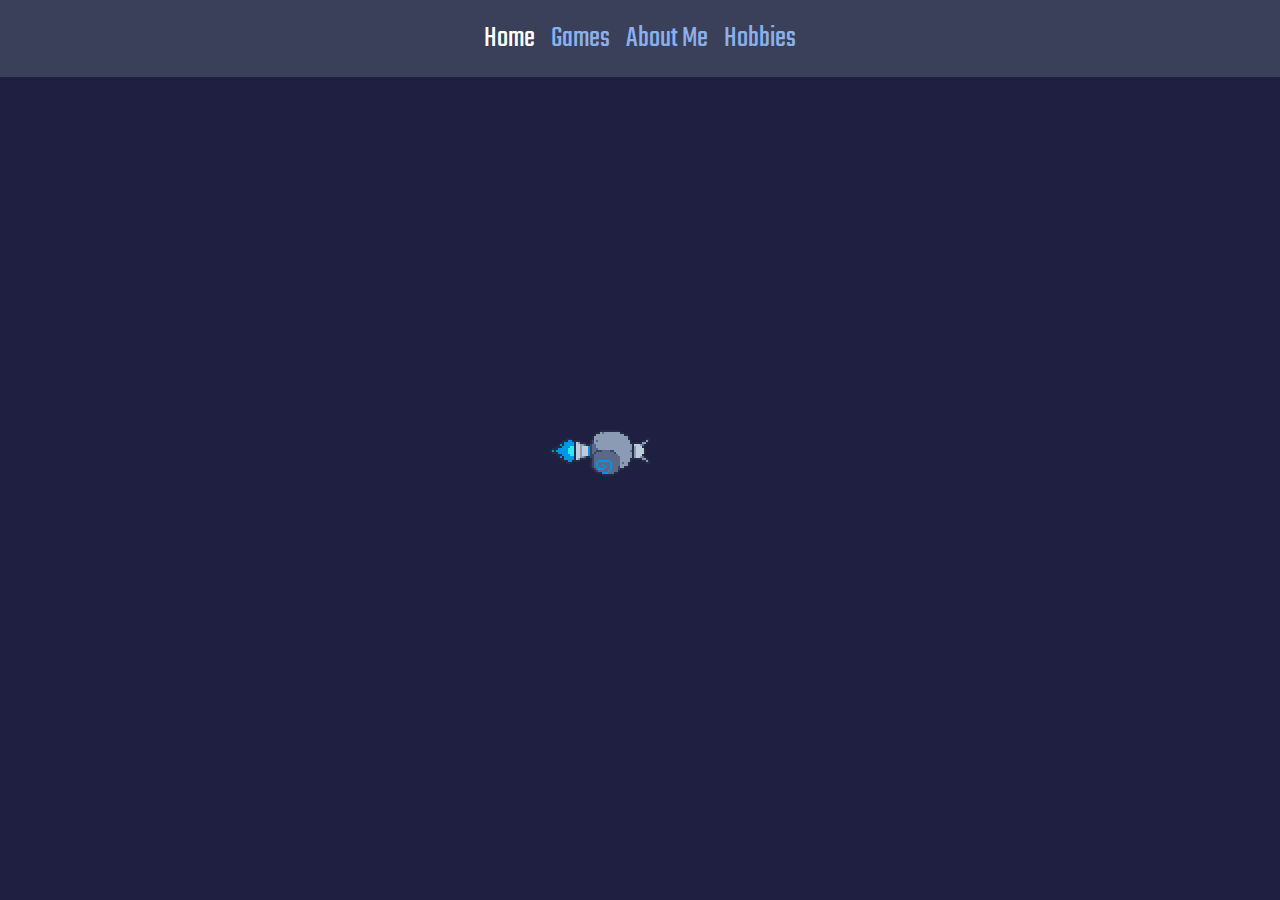
<file: index.html>
<!DOCTYPE html>
<html lang="en">
<head>
  <meta charset="UTF-8">
  <meta name="viewport" content="width=device-width, initial-scale=1.0">
  <title>Tyler Chin Home</title>
  <link href="https://cdn.jsdelivr.net/npm/bootstrap@5.3.0/dist/css/bootstrap.min.css" rel="stylesheet">
  <link rel="stylesheet" href="https://cdnjs.cloudflare.com/ajax/libs/font-awesome/6.5.0/css/all.min.css">
  <link href="styles.css" rel="stylesheet">
</head>
<body>
  <div id="star-container"></div>
  <img src="Resources/snailcursor.gif" id="follower" width="128" height="64">
    <nav class="navbar navbar-expand-lg navbar-dark bg-navbar fixed-top">
        <div class="container justify-content-center">
          <button class="navbar-toggler" type="button" data-bs-toggle="collapse" data-bs-target="#navbarNav" aria-controls="navbarNav" aria-expanded="false" aria-label="Toggle navigation">
            <span class="navbar-toggler-icon"></span>
          </button>
          <div class="collapse navbar-collapse justify-content-center" id="navbarNav">
            <ul class="navbar-nav">
              <li class="nav-item">
                <a class="nav-link active" aria-current="page" href="index.html">Home</a>
              </li>
              <li class="nav-item">
                <a class="nav-link" href="games.html">Games</a>
              </li>
              <li class="nav-item">
                <a class="nav-link" href="about_me.html">About Me</a>
              </li>
              <li class="nav-item">
                <a class="nav-link" href="hobbies.html">Hobbies</a>
              </li>
            </ul>
          </div>
        </div>
    </nav>

  <div class="container mt-4 text-center">
    <div id="home">
      <br>
      <br>
      <br>
      <h1 class="staggered-fade text">Hi, I'm Tyler</h1>
      <h3 class="staggered-fade text">I like making games and starry nights</h3>
      <br>
      <h2 class="staggered-fade text">Featured Projects</h2>
      <div class="d-flex justify-content-center">
      <div class="card p-2 staggered-fade">
        <img src="Resources/stickyssituation.png" class="card-img-top" alt="...">
        <div class="card-body d-flex flex-column">
          <h5 class="card-title">Sticky's Situation</h5>
          <p class="card-text">Help Sticky escape the notebook before the monsters get to him!</p>
          <a href="Games/sticky_situation.html" class="btn btn-primary mt-auto">View Game</a>
        </div>
      </div>

      <div class="card p-2 staggered-fade">
        <img src="Resources/snailspace.png" class="card-img-top" alt="...">
        <div class="card-body d-flex flex-column">
          <h5 class="card-title">Snail Space</h5>
          <p class="card-text">Snails in space! What else can I say?</p>
          <a href="Games/snail_space.html" class="btn btn-primary mt-auto">View Game</a>
        </div>
      </div>

      <div class="card p-2 staggered-fade">
        <img src="Resources/Brave The Storm Thumbnail.png" class="card-img-top" alt="...">
        <div class="card-body d-flex flex-column">
          <h5 class="card-title">Brave The Storm</h5>
          <p class="card-text">Embark on a journey as Bob to save his sister from a deadly disease</p>
          <a href="Games/brave_the_storm.html" class="btn btn-primary mt-auto">View Game</a>
        </div>
      </div>

      </div>
      </div>
      
      <br>
      <h2 class="staggered-fade text staggered-fade">Lets get in touch.</h2>
      <a href="https://www.youtube.com/@tylerstyle307" target="_blank" class="fab fa-youtube staggered-fade"></a>
      <a href="#" onclick="copyDiscord()" class="fab fa-discord cutout staggered-fade"></a>
      <a href="https://www.linkedin.com/in/tyler-chin-7a2829252/" target="_blank" class="fab fa-linkedin cutout staggered-fade"></a>
      <a href="https://github.com/Tysty" target="_blank" class="fab fa-github cutout staggered-fade"></a>
    </div>
  </div>

  <script src="https://cdn.jsdelivr.net/npm/bootstrap@5.3.0/dist/js/bootstrap.bundle.min.js"></script>
  <script src="script.js"></script>
</body>
</html>
</file>
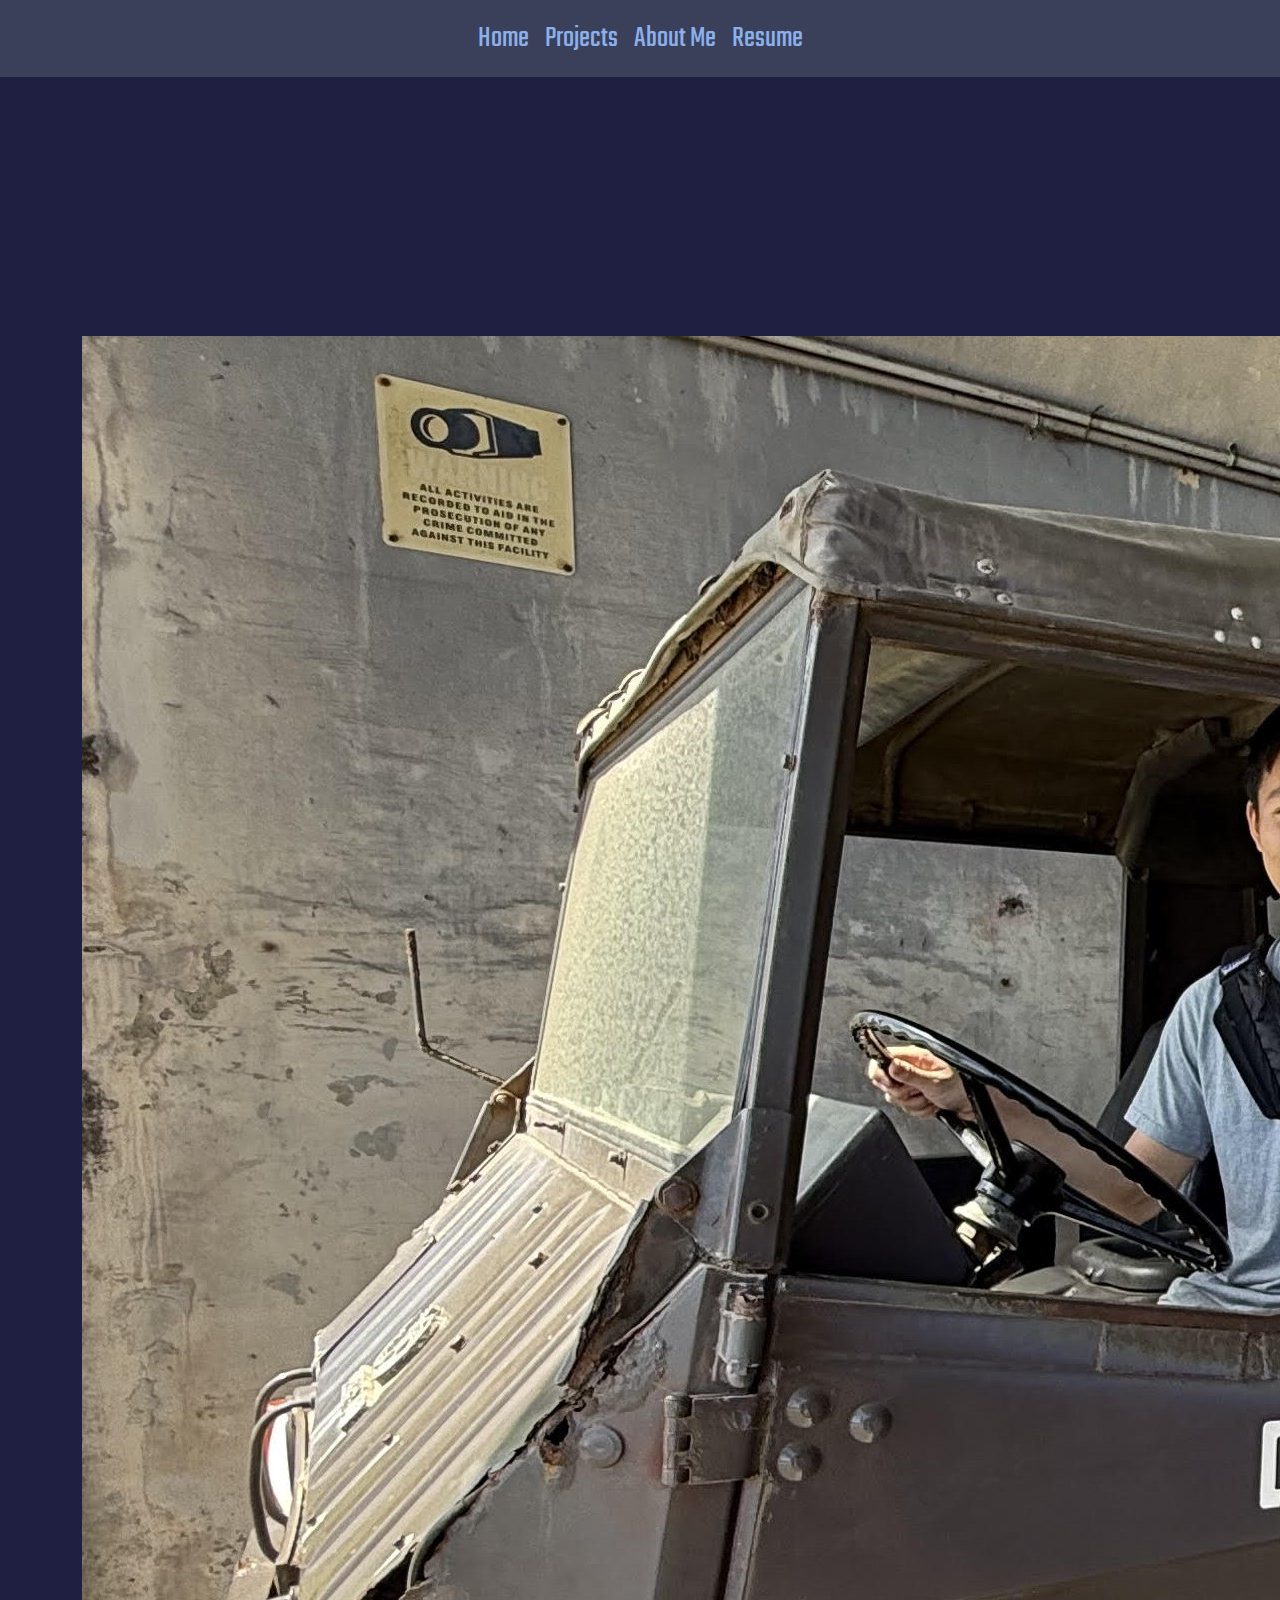
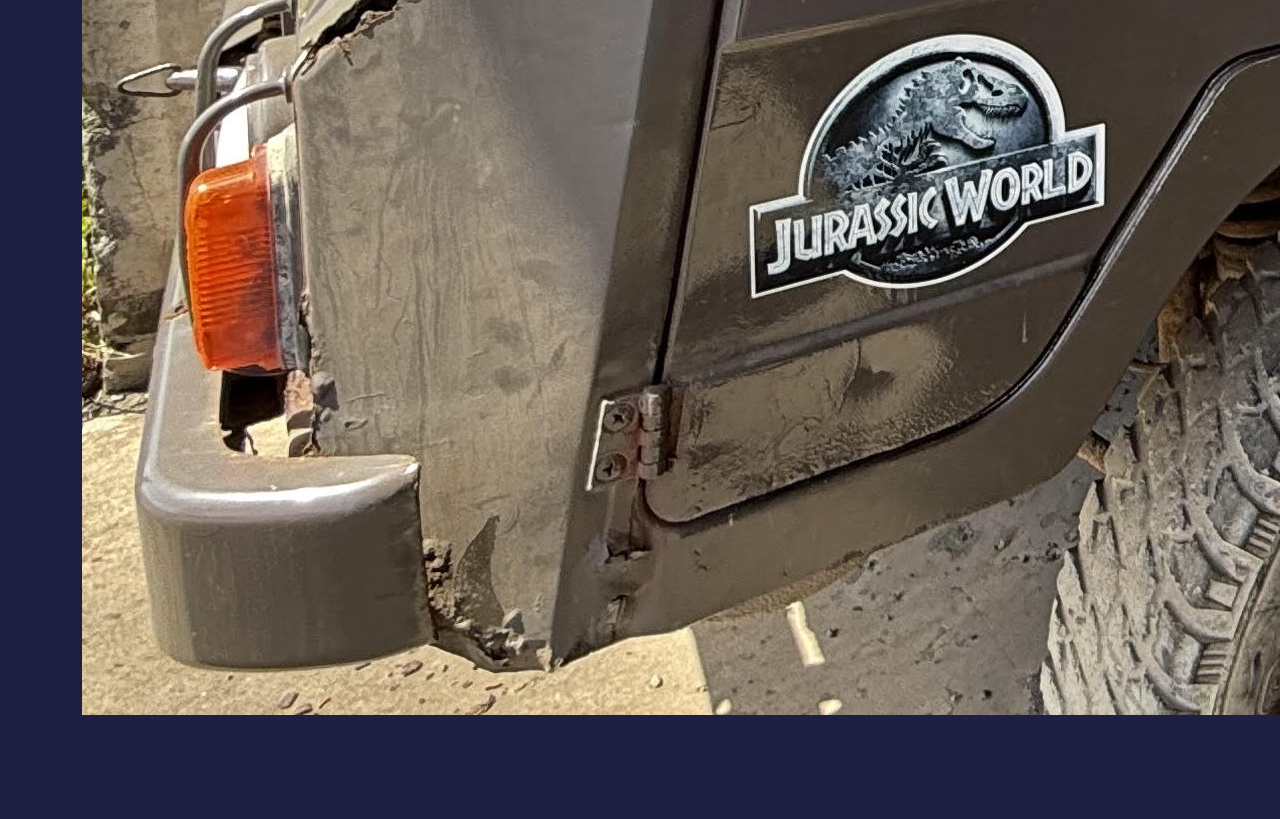
<file: about_me.html>
<!DOCTYPE html>
<html lang="en">
<head>
  <meta charset="UTF-8">
  <meta name="viewport" content="width=device-width, initial-scale=1.0">
  <title>Tyler Chin Home</title>
  <link href="https://cdn.jsdelivr.net/npm/bootstrap@5.3.0/dist/css/bootstrap.min.css" rel="stylesheet">
  <link rel="stylesheet" href="https://cdnjs.cloudflare.com/ajax/libs/font-awesome/6.5.0/css/all.min.css">
  <link href="styles.css" rel="stylesheet">
</head>
<body>
  <div id="star-container"></div>
  <img src="Resources/snailcursor.gif" id="follower" width="128" height="64">
  <div id="navbar-placeholder"></div>
  <script>
  fetch('navbar.html')
    .then(res => res.text())
    .then(text => {
      document.getElementById('navbar-placeholder').innerHTML = text;
    });
  </script>

  <div class="container mt-4 text-center">
    <div id="home">
    <br>
    <br>
    <br>
<div class="about-container">
  <div class="about-left">
    <h1 class="staggered-fade text">About Me</h1>
    <p class="staggered-fade text" style="color: white !important;">
      It all started with my love for video games. With a background in programming, I was curious about how games worked behind the scenes. Through following online tutorials and experimentation, I self-taught myself how to use game engines Game Maker, Unity, Godot, and Unreal Engine. I also picked up Blender for 3D art.
      <br><br>
      As I learned more about how games are made, I began to appreciate not only the technical aspects within the games, but also the experiences made that players can resonate with. That’s what drives me to create games that are not only fun, but meaningful and immersive.
    </p>
  </div>

  <div class="about-right">
    <img src="Resources/portrait.jpg" alt="Portrait" style="position: relative; z-index: 1;">
    <br>
<br>
    <div class="contact">
      <div class="icons">
        
        <a href="https://www.youtube.com/@tylerstyle307" target="_blank" class="fab fa-youtube staggered-fade"></a>
        <a href="#" onclick="copyDiscord()" class="fab fa-discord cutout staggered-fade"></a>
        <a href="https://www.linkedin.com/in/tyler-chin-7a2829252/" target="_blank" class="fab fa-linkedin cutout staggered-fade"></a>
        <a href="https://github.com/Tysty" target="_blank" class="fab fa-github cutout staggered-fade"></a>
      </div>
    </div>
  </div>
    </div>
    </div>
    </div>

  <script src="https://cdn.jsdelivr.net/npm/bootstrap@5.3.0/dist/js/bootstrap.bundle.min.js"></script>
  <script src="script.js"></script>
</body>
</html>
</file>
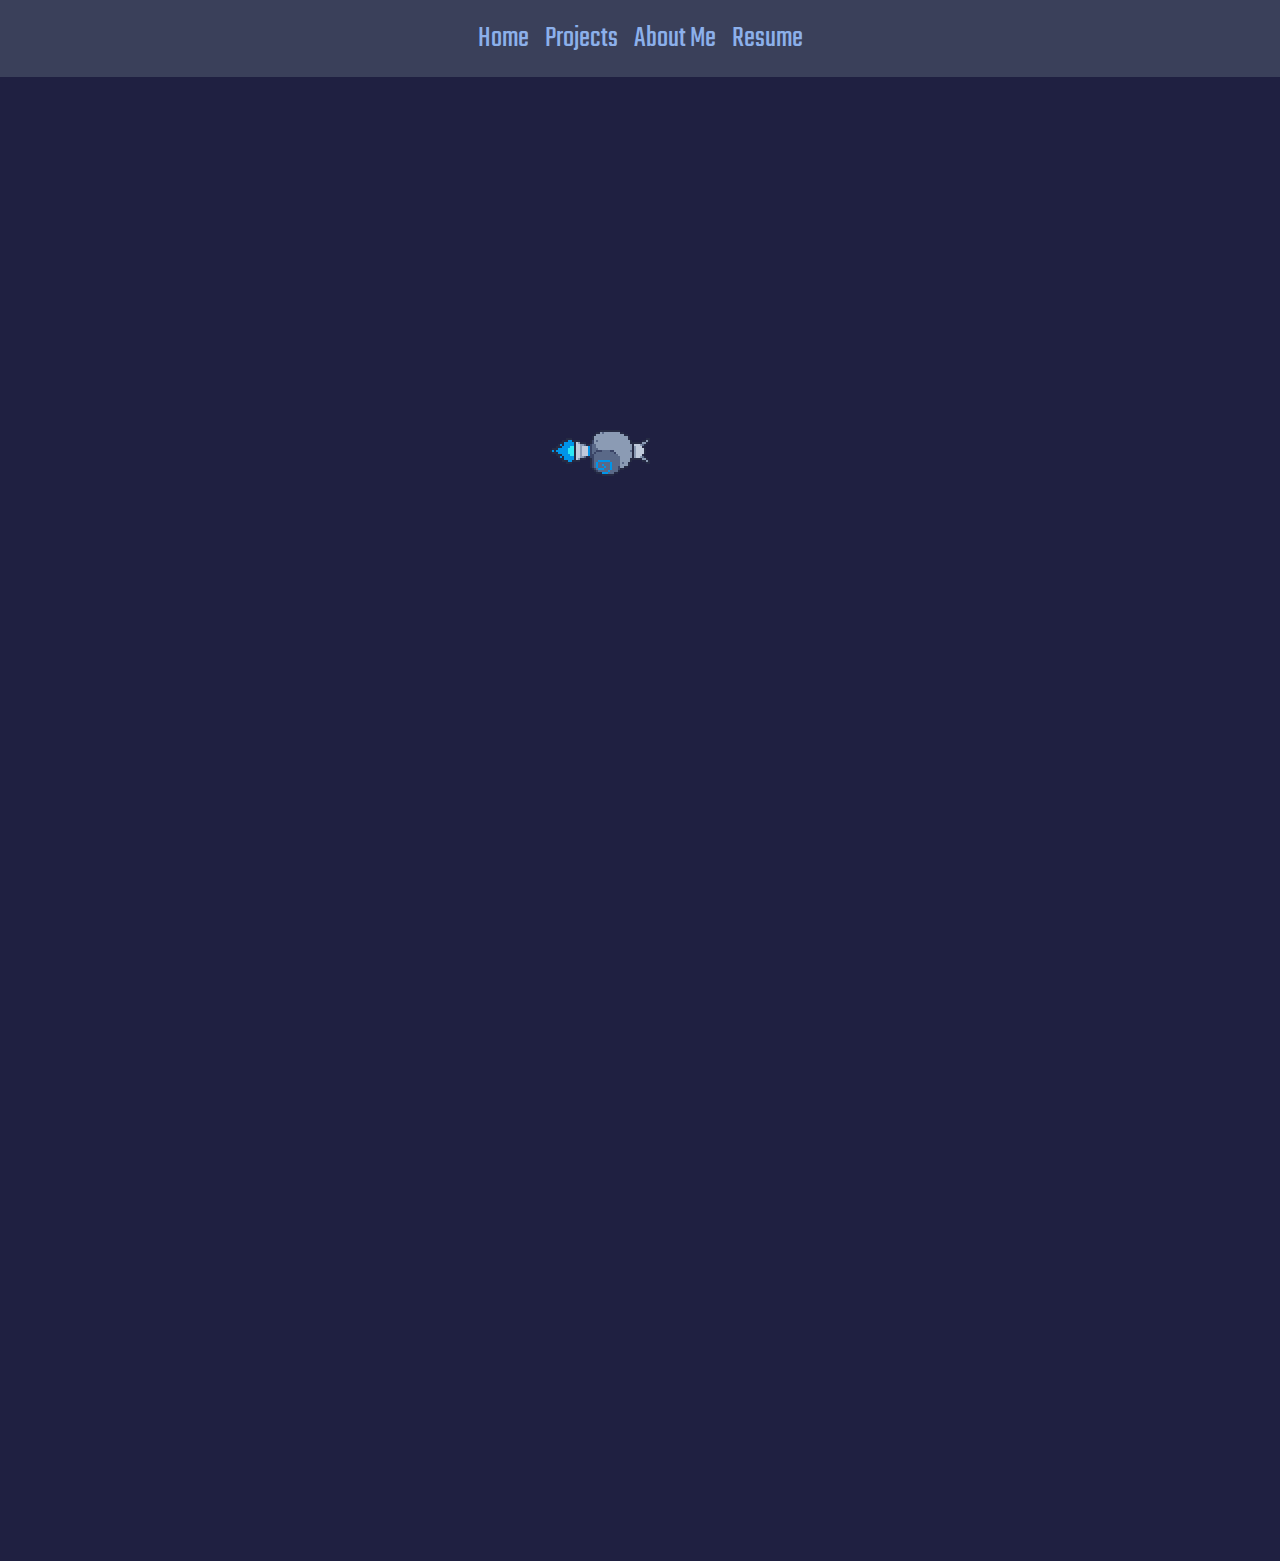
<file: games.html>
<!DOCTYPE html>
<html lang="en">
<head>
  <meta charset="UTF-8">
  <meta name="viewport" content="width=device-width, initial-scale=1.0">
  <title>Tyler Chin Projects</title>
  <link href="https://cdn.jsdelivr.net/npm/bootstrap@5.3.0/dist/css/bootstrap.min.css" rel="stylesheet">
  <link href="styles.css" rel="stylesheet">
</head>
<body>
  <div id="star-container"></div>
  <img src="Resources/snailcursor.gif" id="follower" width="128" height="64">
  <div id="navbar-placeholder"></div>
  <script>
  fetch('navbar.html')
    .then(res => res.text())
    .then(text => {
      document.getElementById('navbar-placeholder').innerHTML = text;
    });
  </script>

  <div class="container mt-4 text-center">
    <div id="games">
      <br>
      <br>
      <br>
      <h1 class="staggered-fade text">Projects</h1>
      <h3 class="staggered-fade text">Here are some of the projects I have worked on.</h3>

      <!-- Game Cards -->
      
      <div class="d-flex justify-content-center">
      <div class="card p-2 staggered-fade">
        <img src="Resources/PrawnBrawl.png" class="card-img-top" alt="...">
        <div class="card-body d-flex flex-column">
          <h5 class="card-title">Prawn Brawl</h5>
          <p class="card-text">Battle your friends in this 2D local multiplayer crustacean showdown!</p>
          <a href="Games/prawn_brawl.html"  class="btn btn-primary mt-auto">View Game</a>
        </div>
      </div>

      <div class="card p-2 staggered-fade">
        <img src="Resources/snailspace.png" class="card-img-top" alt="...">
        <div class="card-body d-flex flex-column">
          <h5 class="card-title">Snail Space</h5>
          <p class="card-text">Snails in space! What else can I say?</p>
          <a href="Games/snail_space.html"  class="btn btn-primary mt-auto">View Game</a>
        </div>
      </div>

      <div class="card p-2 staggered-fade">
        <img src="Resources/dicediviners.png" class="card-img-top" alt="...">
        <div class="card-body d-flex flex-column">
          <h5 class="card-title">Dice Diviners</h5>
          <p class="card-text">Fight waves of enemy cards using a dice that can transform into a random weapon</p>
          <a href="Games/dice_diviners.html"  class="btn btn-primary mt-auto">View Game</a>
        </div>
      </div>

      </div>
      </div>
      <div class="d-flex justify-content-center">
      <div class="card p-2 staggered-fade">
        <img src="Resources/stickyssituation.png" class="card-img-top" alt="...">
        <div class="card-body d-flex flex-column">
          <h5 class="card-title">Sticky's Situation</h5>
          <p class="card-text">Help Sticky escape the notebook before the monsters get to him!</p>
          <a href="Games/sticky_situation.html"  class="btn btn-primary mt-auto">View Game</a>
        </div>
      </div>

      <div class="card p-2 staggered-fade">
        <img src="Resources/Brave The Storm Thumbnail.png" class="card-img-top" alt="...">
        <div class="card-body d-flex flex-column">
          <h5 class="card-title">Brave The Storm</h5>
          <p class="card-text">Embark on a journey as Bob to save his sister from a deadly disease</p>
          <a href="Games/brave_the_storm.html"  class="btn btn-primary mt-auto">View Game</a>
        </div>
      </div>

      <div class="card p-2 staggered-fade">
        <img src="Resources/flurry.png" class="card-img-top" alt="...">
        <div class="card-body d-flex flex-column">
          <h5 class="card-title">Flurry</h5>
          <p class="card-text">Remake of Qbert for the National High School Game Academy at Carnegie Mellon University</p>
          <a href="Games/flurry.html"  class="btn btn-primary mt-auto">View Game</a>
        </div>
      </div>

      </div>

      <div class="d-flex justify-content-center">
      <div class="card p-2 staggered-fade">
        <img src="Resources/bullethellevator.png" class="card-img-top" alt="...">
        <div class="card-body d-flex flex-column">
          <h5 class="card-title">Bullet Hellevator</h5>
          <p class="card-text">Dodge an onslaught of bullets to make it to floor 100 of the tower</p>
          <a href="Games/bullet_hellevator.html"  class="btn btn-primary mt-auto">View Game</a>
        </div>
      </div>

        <div class="card p-2 staggered-fade">
          <img src="Resources/sternhall.png" class="card-img-top" alt="...">
          <div class="card-body d-flex flex-column">
            <h5 class="card-title">Escape: Stern Hall</h5>
            <p class="card-text">You are trapped in the Stern Hall building with no AC. Escape before you get heatstroke.</p>
            <a href="Games/escape_stern_hall.html"  class="btn btn-primary mt-auto">View Game</a>
          </div>
        </div>

        <div class="card p-2 staggered-fade">
          <img src="Resources/3dModel1.png" class="card-img-top" alt="...">
          <div class="card-body d-flex flex-column">
            <h5 class="card-title">3D modeling</h5>
            <p class="card-text">3D models made in Blender and placed in Unreal Engine 5.</p>
            <a href="Games/3d_models.html"  class="btn btn-primary mt-auto">View Models</a>
          </div>
        </div>

      </div>
    </div>
  </div>

  <script src="https://cdn.jsdelivr.net/npm/bootstrap@5.3.0/dist/js/bootstrap.bundle.min.js"></script>
  <script src="script.js"></script>
</body>
</html>
</file>
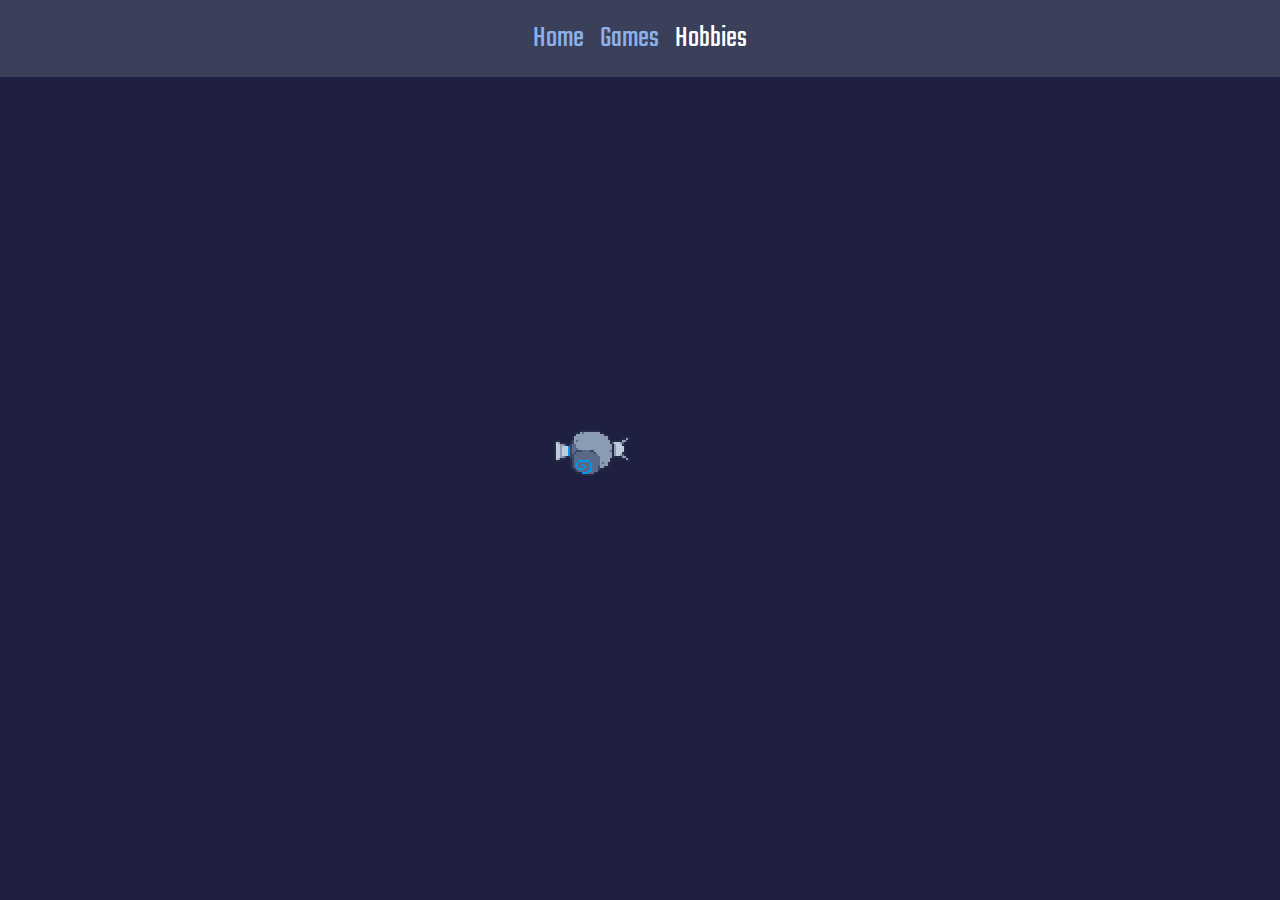
<file: hobbies.html>
<!DOCTYPE html>
<html lang="en">
<head>
  <meta charset="UTF-8">
  <meta name="viewport" content="width=device-width, initial-scale=1.0">
  <title>Tyler Chin Hobbies</title>
  <link href="https://cdn.jsdelivr.net/npm/bootstrap@5.3.0/dist/css/bootstrap.min.css" rel="stylesheet">
  <link href="styles.css" rel="stylesheet">
</head>
<body>
  <div id="star-container"></div>
  <img src="Resources/snailspacesnail.png" id="follower" width="96" height="64">
    <nav class="navbar navbar-expand-lg navbar-dark bg-navbar">
        <div class="container justify-content-center">
          <button class="navbar-toggler" type="button" data-bs-toggle="collapse" data-bs-target="#navbarNav" aria-controls="navbarNav" aria-expanded="false" aria-label="Toggle navigation">
            <span class="navbar-toggler-icon"></span>
          </button>
          <div class="collapse navbar-collapse justify-content-center" id="navbarNav">
            <ul class="navbar-nav">
              <li class="nav-item">
                <a class="nav-link" href="index.html">Home</a>
              </li>
              <li class="nav-item">
                <a class="nav-link" href="games.html">Games</a>
              </li>
              <li class="nav-item">
                <a class="nav-link active" aria-current="page" href="hobbies.html">Hobbies</a>
              </li>
            </ul>
          </div>
        </div>
      </nav>

  <div class="container mt-4 text-center">
    <div id="hobbies">
      <h1 class="staggered-fade text">Hobbies</h1>
      <h3 class="staggered-fade text">Under Construction</h3>
    </div>
  </div>

  <script src="https://cdn.jsdelivr.net/npm/bootstrap@5.3.0/dist/js/bootstrap.bundle.min.js"></script>
  <script src="script.js"></script>
</body>
</html>
</file>
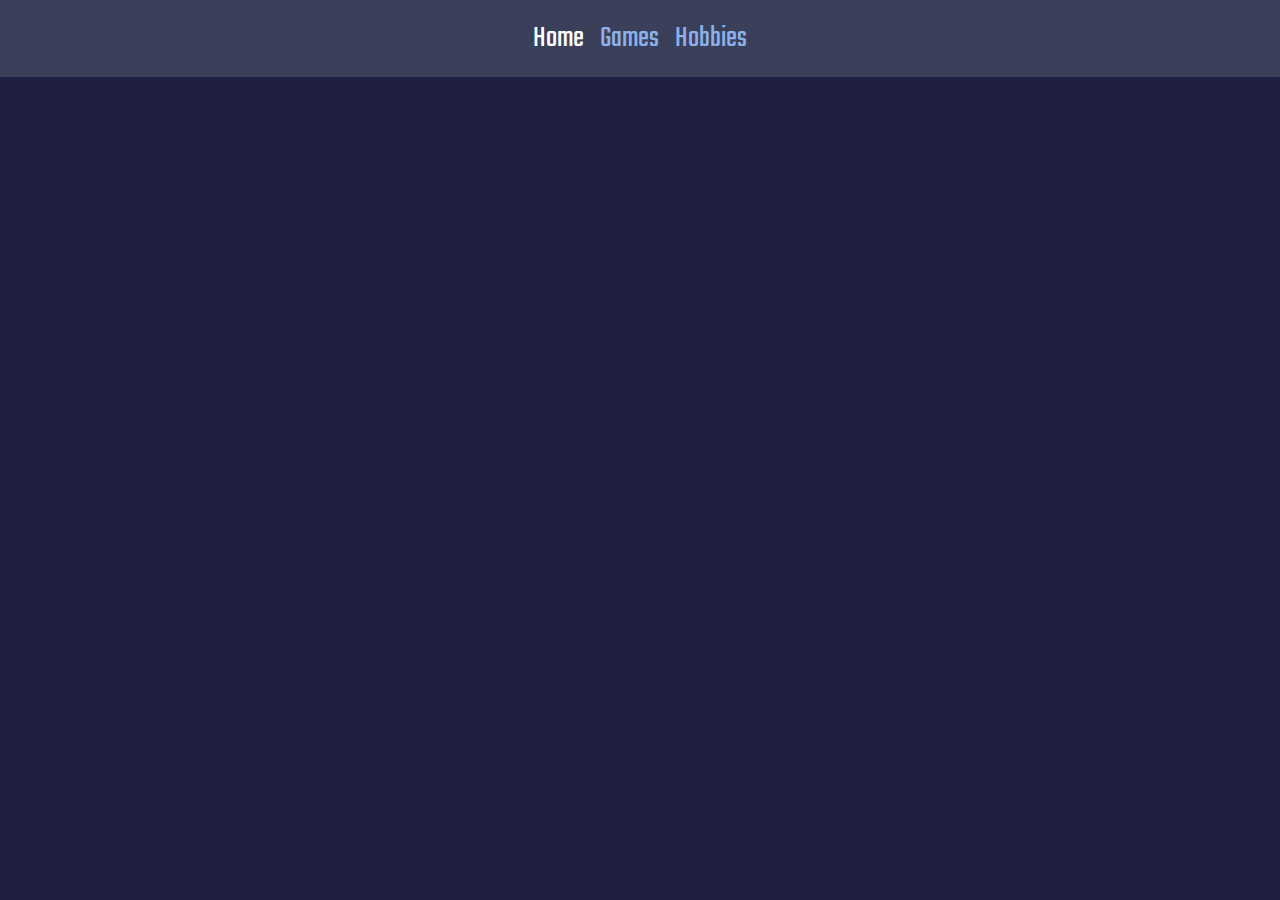
<file: home.html>
<!DOCTYPE html>
<html lang="en">
<head>
  <meta charset="UTF-8">
  <meta name="viewport" content="width=device-width, initial-scale=1.0">
  <title>Tyler Chin Home</title>
  <link href="https://cdn.jsdelivr.net/npm/bootstrap@5.3.0/dist/css/bootstrap.min.css" rel="stylesheet">
  <link rel="stylesheet" href="https://cdnjs.cloudflare.com/ajax/libs/font-awesome/6.5.0/css/all.min.css">
  <link href="styles.css" rel="stylesheet">
</head>
<body>
  <div id="star-container"></div>
    <nav class="navbar navbar-expand-lg navbar-dark bg-navbar">
        <div class="container justify-content-center">
          <button class="navbar-toggler" type="button" data-bs-toggle="collapse" data-bs-target="#navbarNav" aria-controls="navbarNav" aria-expanded="false" aria-label="Toggle navigation">
            <span class="navbar-toggler-icon"></span>
          </button>
          <div class="collapse navbar-collapse justify-content-center" id="navbarNav">
            <ul class="navbar-nav">
              <li class="nav-item">
                <a class="nav-link active" aria-current="page" href="home.html">Home</a>
              </li>
              <li class="nav-item">
                <a class="nav-link" href="games.html">Games</a>
              </li>
              <li class="nav-item">
                <a class="nav-link" href="hobbies.html">Hobbies</a>
              </li>
            </ul>
          </div>
        </div>
    </nav>

  <div class="container mt-4 text-center">
    <div id="home">
      <h1 class="staggered-fade text">Hi, I'm Tyler</h1>
      <h3 class="staggered-fade text">I like making games and reading manga</h3>
      <br>
      <h2 class="staggered-fade text staggered-fade">Lets keep in touch.</h1>
      <a href="https://www.youtube.com/@tylerstyle307" target="_blank" class="fab fa-youtube staggered-fade"></a>
      <a href="#" onclick="copyDiscord()" class="fab fa-discord staggered-fade"></a>
      <a href="https://www.linkedin.com/in/tyler-chin-7a2829252/" target="_blank" class="fab fa-linkedin staggered-fade"></a>
      <a href="https://github.com/Tysty" target="_blank" class="fab fa-github staggered-fade"></a>
    </div>
  </div>

  <script src="https://cdn.jsdelivr.net/npm/bootstrap@5.3.0/dist/js/bootstrap.bundle.min.js"></script>
  <script src="script.js"></script>
</body>
</html>
</file>
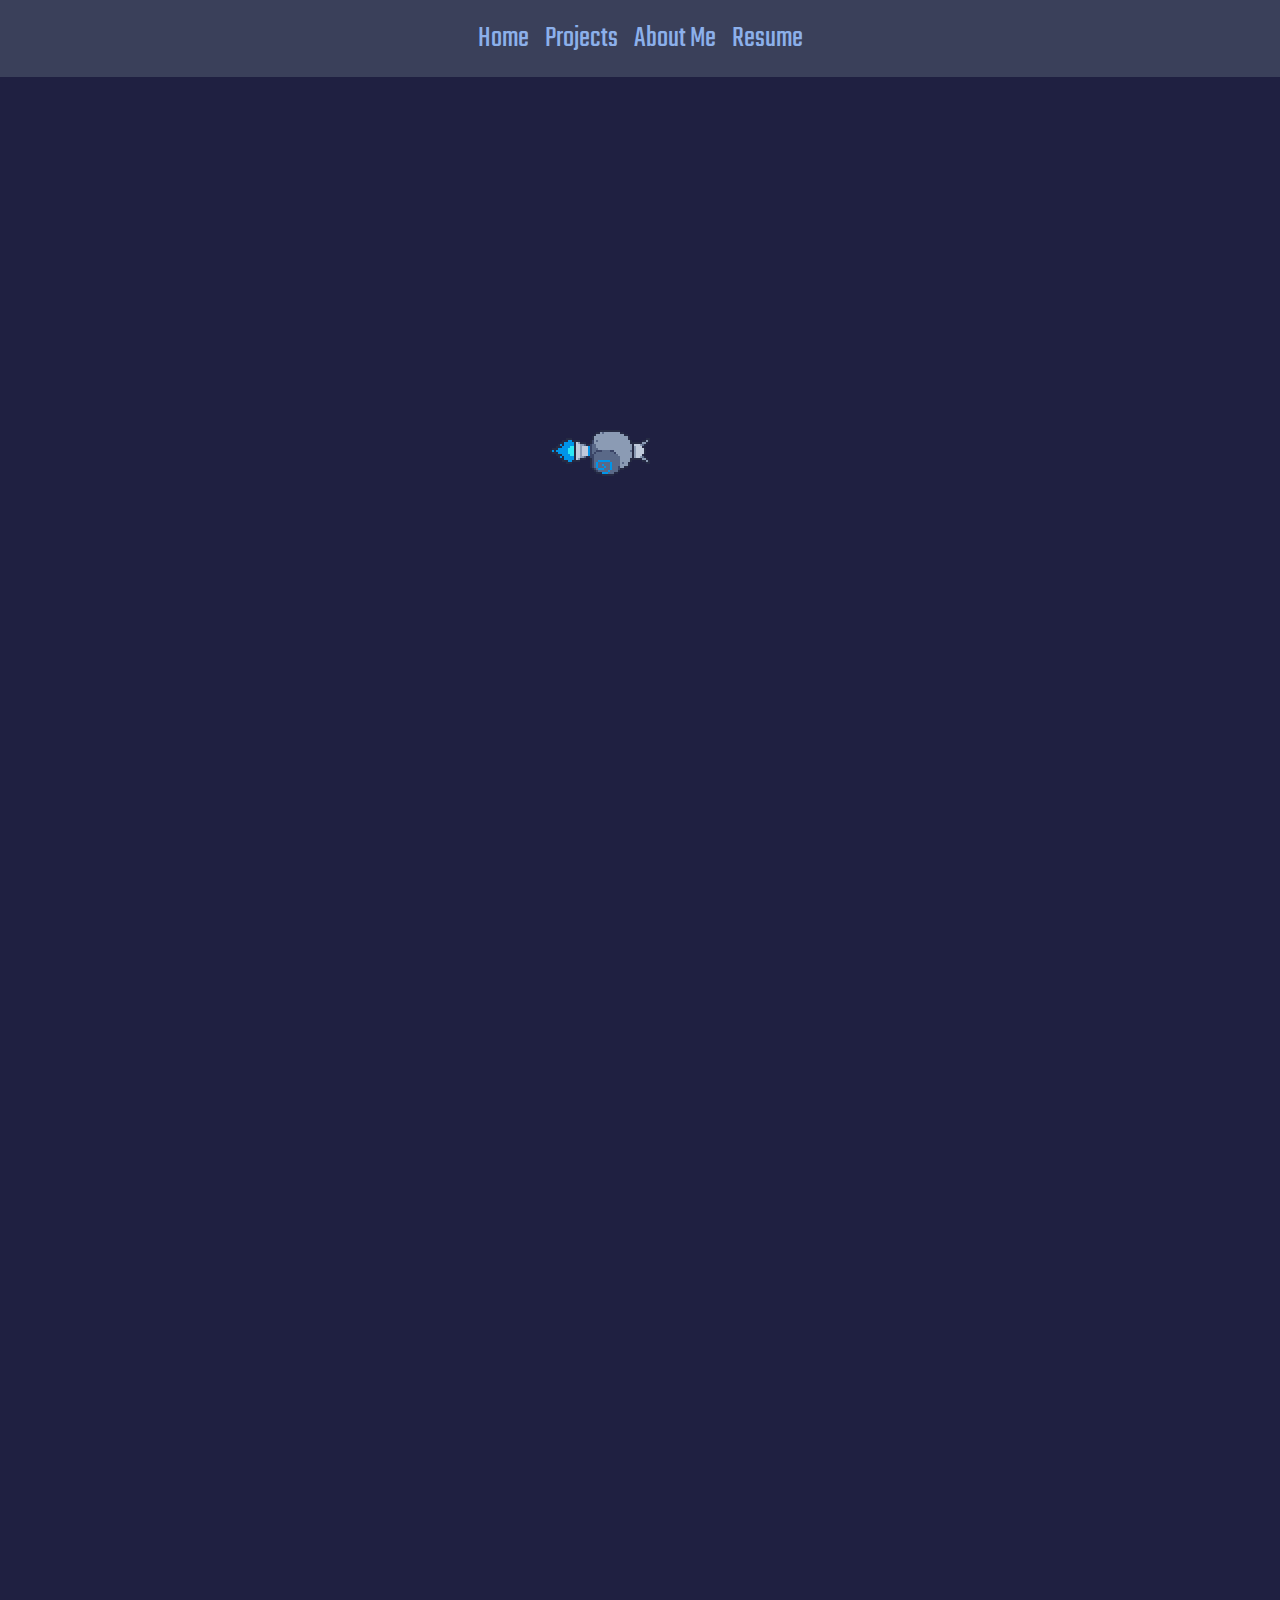
<file: resume.html>
<!DOCTYPE html>
<html lang="en">
<head>
  <meta charset="UTF-8">
  <meta name="viewport" content="width=device-width, initial-scale=1.0">
  <title>Tyler Chin Home</title>
  <link href="https://cdn.jsdelivr.net/npm/bootstrap@5.3.0/dist/css/bootstrap.min.css" rel="stylesheet">
  <link rel="stylesheet" href="https://cdnjs.cloudflare.com/ajax/libs/font-awesome/6.5.0/css/all.min.css">
  <link href="styles.css" rel="stylesheet">
</head>
<body>
  <div id="star-container"></div>
  <img src="Resources/snailcursor.gif" id="follower" width="128" height="64">

  <div id="navbar-placeholder"></div>
  <script>
  fetch('navbar.html')
    .then(res => res.text())
    .then(text => {
      document.getElementById('navbar-placeholder').innerHTML = text;
    });
  </script>

  <div class="container mt-4 text-center">
    <br>
    <br>
    <br>
    <h1 class="staggered-fade text">Resume</h1>
    <iframe src="https://rose-lauretta-19.tiiny.site" width="1000" height="1500" allowfullscreen></iframe>
  </div>

  <script src="https://cdn.jsdelivr.net/npm/bootstrap@5.3.0/dist/js/bootstrap.bundle.min.js"></script>
  <script src="script.js"></script>
</body>
</html>
</file>
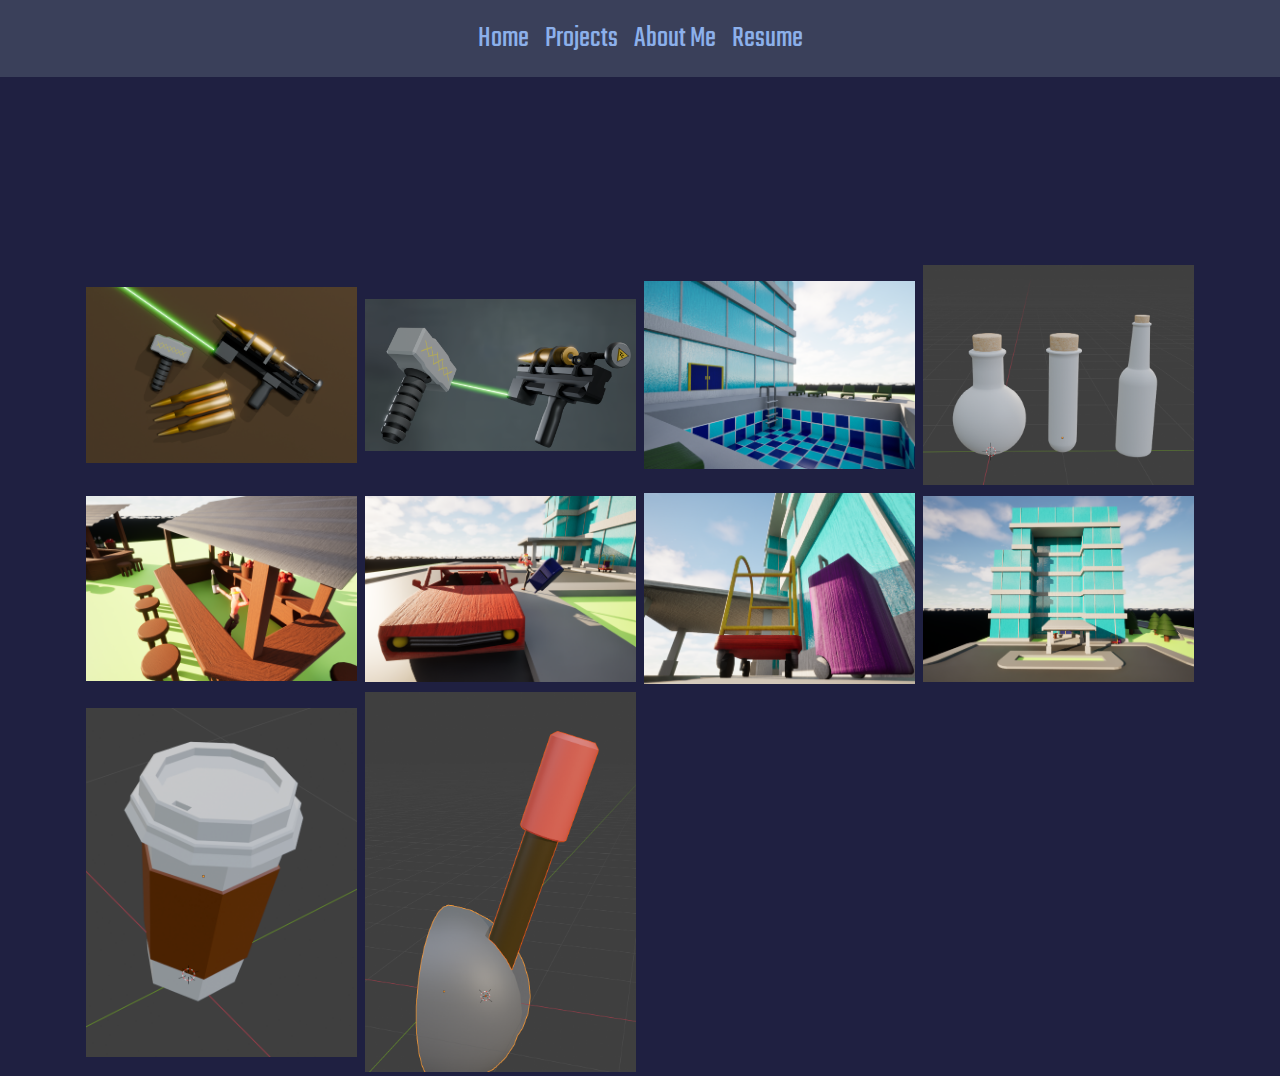
<file: Games/3d_models.html>
<!DOCTYPE html>
<html lang="en">
<head>
  <meta charset="UTF-8">
  <meta name="viewport" content="width=device-width, initial-scale=1.0">
  <title>Tyler Chin Games</title>
  <link href="https://cdn.jsdelivr.net/npm/bootstrap@5.3.0/dist/css/bootstrap.min.css" rel="stylesheet">
  <link rel="stylesheet" href="https://cdnjs.cloudflare.com/ajax/libs/font-awesome/6.5.0/css/all.min.css">
  <link href="../styles.css" rel="stylesheet">
</head>
<body>
  <div id="star-container"></div>
  <img src="../Resources/snailcursor.gif" id="follower" width="128" height="64">
  <div id="navbar-placeholder"></div>
  <script>
  fetch('../navbar.html')
    .then(res => res.text())
    .then(text => {
      document.getElementById('navbar-placeholder').innerHTML = text;
    });
  </script>
  
  <div class="container mt-4 text-center">
    <div id="home">
      <br>
      <br>
      <br>
    <h1 class="staggered-fade text">3D Models</h1>
    <p style="font-size: 30px;" class="staggered-fade text">These are some 3D models I have made in Blender.</p>
    <style>
        table {
            width: 100%;
            border-collapse: collapse;
        }

        td {
            width: 25%;
            padding: 4px;
        }

        td img {
        width: 100%;
        height: 100%;
        object-fit: cover;
        display: block;
        transition: transform 0.3s ease;
        cursor: pointer;
        }
    </style>

    <table>
    <tr>
        <td><img src="../Resources/3dModel8.png" alt="..."></td>
        <td><img src="../Resources/3dModel7.png" alt="..."></td>
        <td><img src="../Resources/3dModel6.png" alt="..."></td>
        <td><img src="../Resources/3dModel9.png" alt="..."></td>
    </tr>
    <tr>
        <td><img src="../Resources/3dModel1.png" alt="..."></td> 
        <td><img src="../Resources/3dModel2.png" alt="..."></td> 
        <td><img src="../Resources/3dModel3.png" alt="..."></td> 
        <td><img src="../Resources/3dModel5.png" alt="..."></td>
    </tr>
    <tr>
        <td><img src="../Resources/3dModel11.png" alt="..."></td>
        <td><img src="../Resources/3dModel12.png" alt="..."></td>
    </tr>
    </table>

  <script src="https://cdn.jsdelivr.net/npm/bootstrap@5.3.0/dist/js/bootstrap.bundle.min.js"></script>
</body>
</html>
</file>
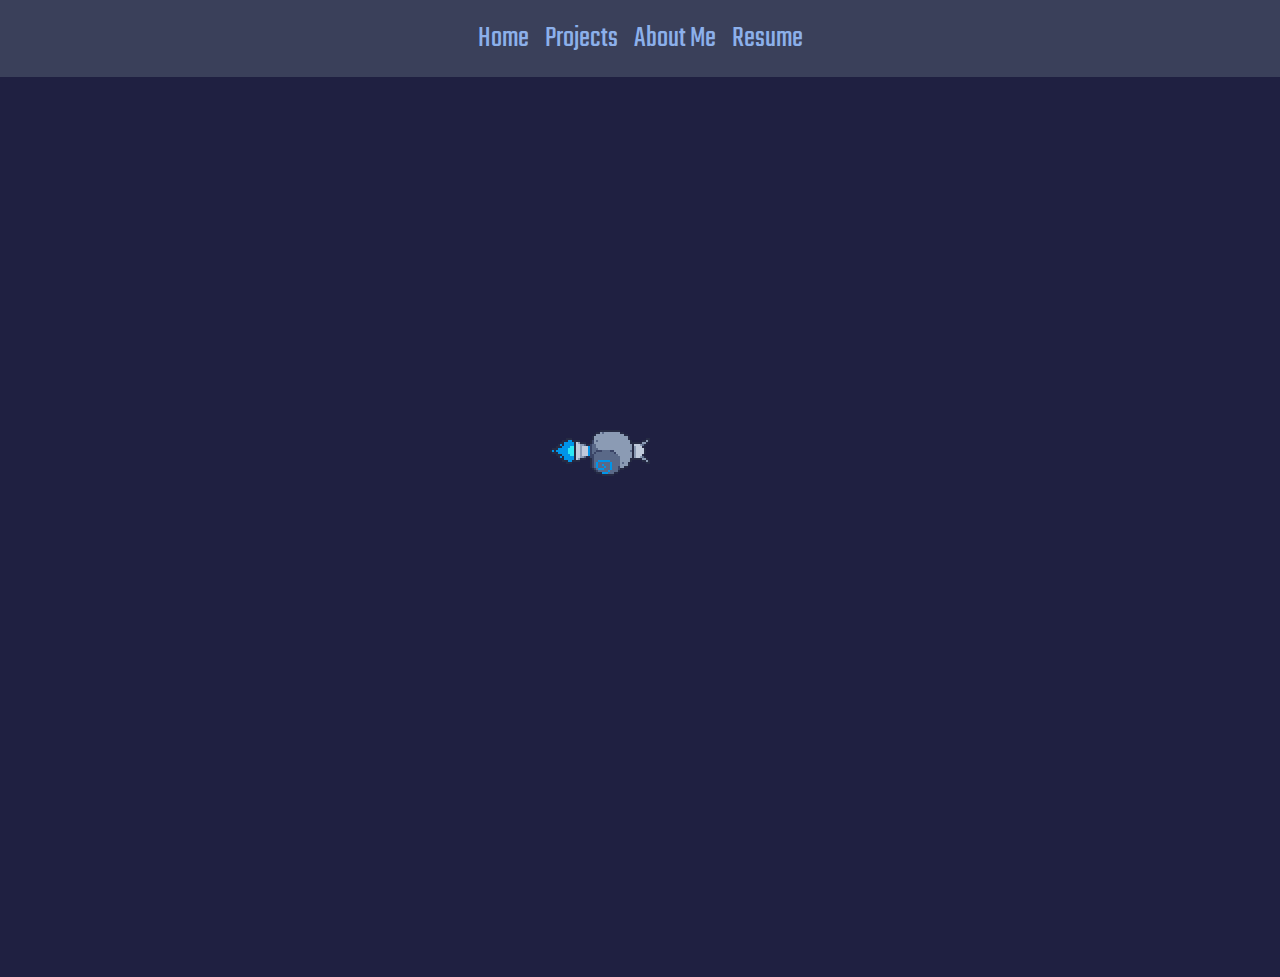
<file: Games/bullet_hellevator.html>
<!DOCTYPE html>
<html lang="en">
<head>
  <meta charset="UTF-8">
  <meta name="viewport" content="width=device-width, initial-scale=1.0">
  <title>Tyler Chin Games</title>
  <link href="https://cdn.jsdelivr.net/npm/bootstrap@5.3.0/dist/css/bootstrap.min.css" rel="stylesheet">
  <link rel="stylesheet" href="https://cdnjs.cloudflare.com/ajax/libs/font-awesome/6.5.0/css/all.min.css">
  <link href="../styles.css" rel="stylesheet">
</head>
<body>
  <div id="star-container"></div>
  <img src="../Resources/snailcursor.gif" id="follower" width="128" height="64">
  <div id="navbar-placeholder"></div>
  <script>
  fetch('../navbar.html')
    .then(res => res.text())
    .then(text => {
      document.getElementById('navbar-placeholder').innerHTML = text;
    });
  </script>

  <div class="container mt-4 text-center">
    <div id="home">
      <br>
      <br>
      <br>
    <h1 class="staggered-fade text">Bullet Hellevator</h1>
    <p style="font-size: 30px;" class="staggered-fade text">Bullet Hellevator is a game where you have to dodge projectiles while going up an elevator for 100 floors.</p>

    <br>
    <iframe frameborder="0" src="https://itch.io/embed/3347686?bg_color=4f4f4f&amp;fg_color=ffffff" width="552" height="167"><a href="https://fourteendigits.itch.io/bullet-hellevator">Bullet Hellevator by Fourteendigits, Logan Waller, natenotavailable, kirble, Enoch-Nielsen, macroscope, omdagoalie, GameboyFunny, HazardPlay13</a></iframe>
    <br>
    <br>
    <p class="staggered-fade text">
      <span><u>Development Time:</u> 2 weeks</span>
      <span><u>Team Size:</u> 5</span>
      <span><u>Game Engine:</u> Unity</span>
    </p>
    <div class="text-border">
        <h2 class="staggered-fade text" style="font-size: 45px;"><u>My Involvement</u></h2>
        <ul class="staggered-fade text list-unstyled d-inline-block text-start">
            <li style="font-size: 35px;">Role: Programmer</li>
            <li style="font-size: 35px;">Things I implemented:</li>
            <li style="color:white">- Player contols and logic</li>
            <li style="color:white">- Game animations</li>
            <li style="color:white">- Main menu and game over screens</li>
        </ul>
    </div>
    <br>
    <div class="text-border">
    <h2 class="staggered-fade text" style="font-size: 45px;"><u>Retrospective</u></h2>
    <ul class="staggered-fade text list-unstyled d-inline-block text-start">
        <li>Development of the game went very smoothly. This is partially because of the simplistic game, but also from the great chemistry with the team members.
           The development of the game was quick and we spent most of the time polishing the game to be fun to play despite it's simplicity.
        </li>
        <br>
        <li>When we finished the game and published on itch.io, we spent around 30 minutes playing it purely for enjoyment.
          We found that our game was very addicting and had a lot of fun trying to reach the end.
        </li>
    </div>
    </div>
      
    </div>
  </div>

  <script src="https://cdn.jsdelivr.net/npm/bootstrap@5.3.0/dist/js/bootstrap.bundle.min.js"></script>
  <script src="../script.js"></script>
</body>
</html>
</file>
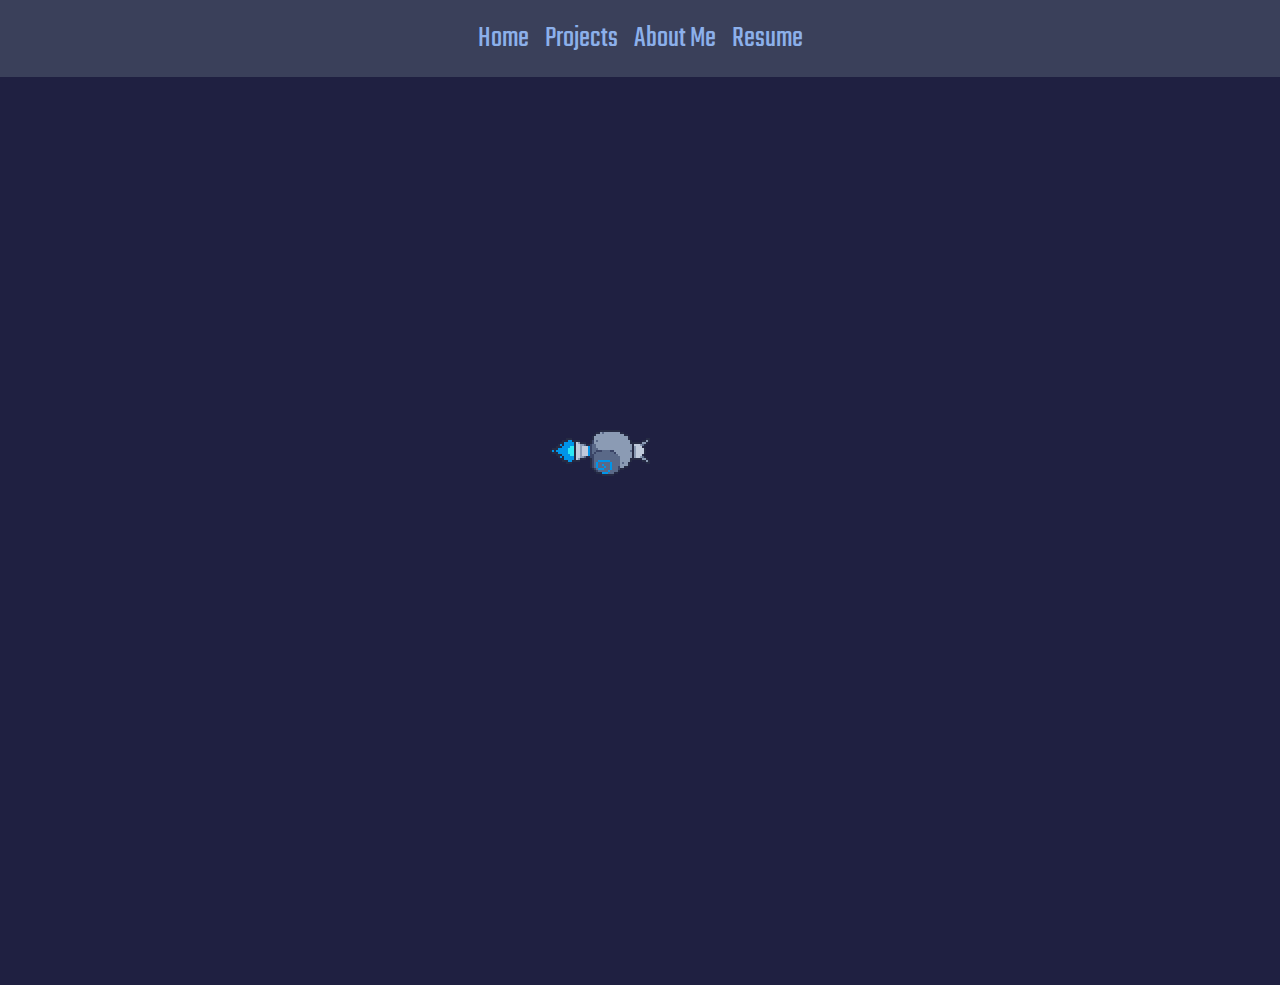
<file: Games/dice_diviners.html>
<!DOCTYPE html>
<html lang="en">
<head>
  <meta charset="UTF-8">
  <meta name="viewport" content="width=device-width, initial-scale=1.0">
  <title>Tyler Chin Games</title>
  <link href="https://cdn.jsdelivr.net/npm/bootstrap@5.3.0/dist/css/bootstrap.min.css" rel="stylesheet">
  <link rel="stylesheet" href="https://cdnjs.cloudflare.com/ajax/libs/font-awesome/6.5.0/css/all.min.css">
  <link href="../styles.css" rel="stylesheet">
</head>
<body>
  <div id="star-container"></div>
  <img src="../Resources/snailcursor.gif" id="follower" width="128" height="64">
  <div id="navbar-placeholder"></div>
  <script>
  fetch('../navbar.html')
    .then(res => res.text())
    .then(text => {
      document.getElementById('navbar-placeholder').innerHTML = text;
    });
  </script>

  <div class="container mt-4 text-center">
    <div id="home">
      <br>
      <br>
      <br>
    <h1 class="staggered-fade text">Dice Diviners</h1>
    <p style="font-size: 30px;" class="staggered-fade text">Dice Diviners is a 2d top-down wave fighting game where the player can roll the dice in order to summon new weapons.</p>

    <br>
    <iframe frameborder="0" src="https://itch.io/embed/3716331?border_width=5&amp;bg_color=a123b4&amp;fg_color=ffffff&amp;link_color=ffc51e&amp;border_color=cd9200" width="560" height="175"><a href="https://gameboyfunny.itch.io/dice-diviners-remake">Dice Diviners Remake by GameboyFunny</a></iframe>
    <br>
    <br>
    <p class="staggered-fade text">
      <span><u>Development Time:</u> 1 week</span>
      <span><u>Team Size:</u> 1</span>
      <span><u>Game Engine:</u> Godot</span>
    </p>
    <div class="text-border">
        <h2 class="staggered-fade text" style="font-size: 45px;"><u>My Involvement</u></h2>
        <ul class="staggered-fade text list-unstyled d-inline-block text-start">
            <li style="font-size: 35px;">Role: Programmer</li>
            <li style="font-size: 35px;">Things I implemented:</li>
            <li style="color:white">- Player controls</li>
            <li style="color:white">- Player weapons</li>
            <li style="color:white">- Random weapon dice roll system</li>
            <li style="color:white">- Enemy AI</li>
            <li style="color:white">- Wave system</li>
        </ul>
    </div>
    <br>
    <div class="text-border">
    <h2 class="staggered-fade text" style="font-size: 45px;"><u>Retrospective</u></h2>
    <ul class="staggered-fade text list-unstyled d-inline-block text-start">
        <li>This game was originally made in 2022 for a game jam, but I remade it in 2025.
          In the remake, I revised many gameplay features that made the game much more fun to play.
          I utilized object oriented programming and composition to streamline the process of designing
          weapons and enemies. I am very proud of th result and plan to continue working on this game.
        </li>
    </div>
    </div>
      
    </div>
  </div>

  <script src="https://cdn.jsdelivr.net/npm/bootstrap@5.3.0/dist/js/bootstrap.bundle.min.js"></script>
  <script src="../script.js"></script>
</body>
</html>
</file>
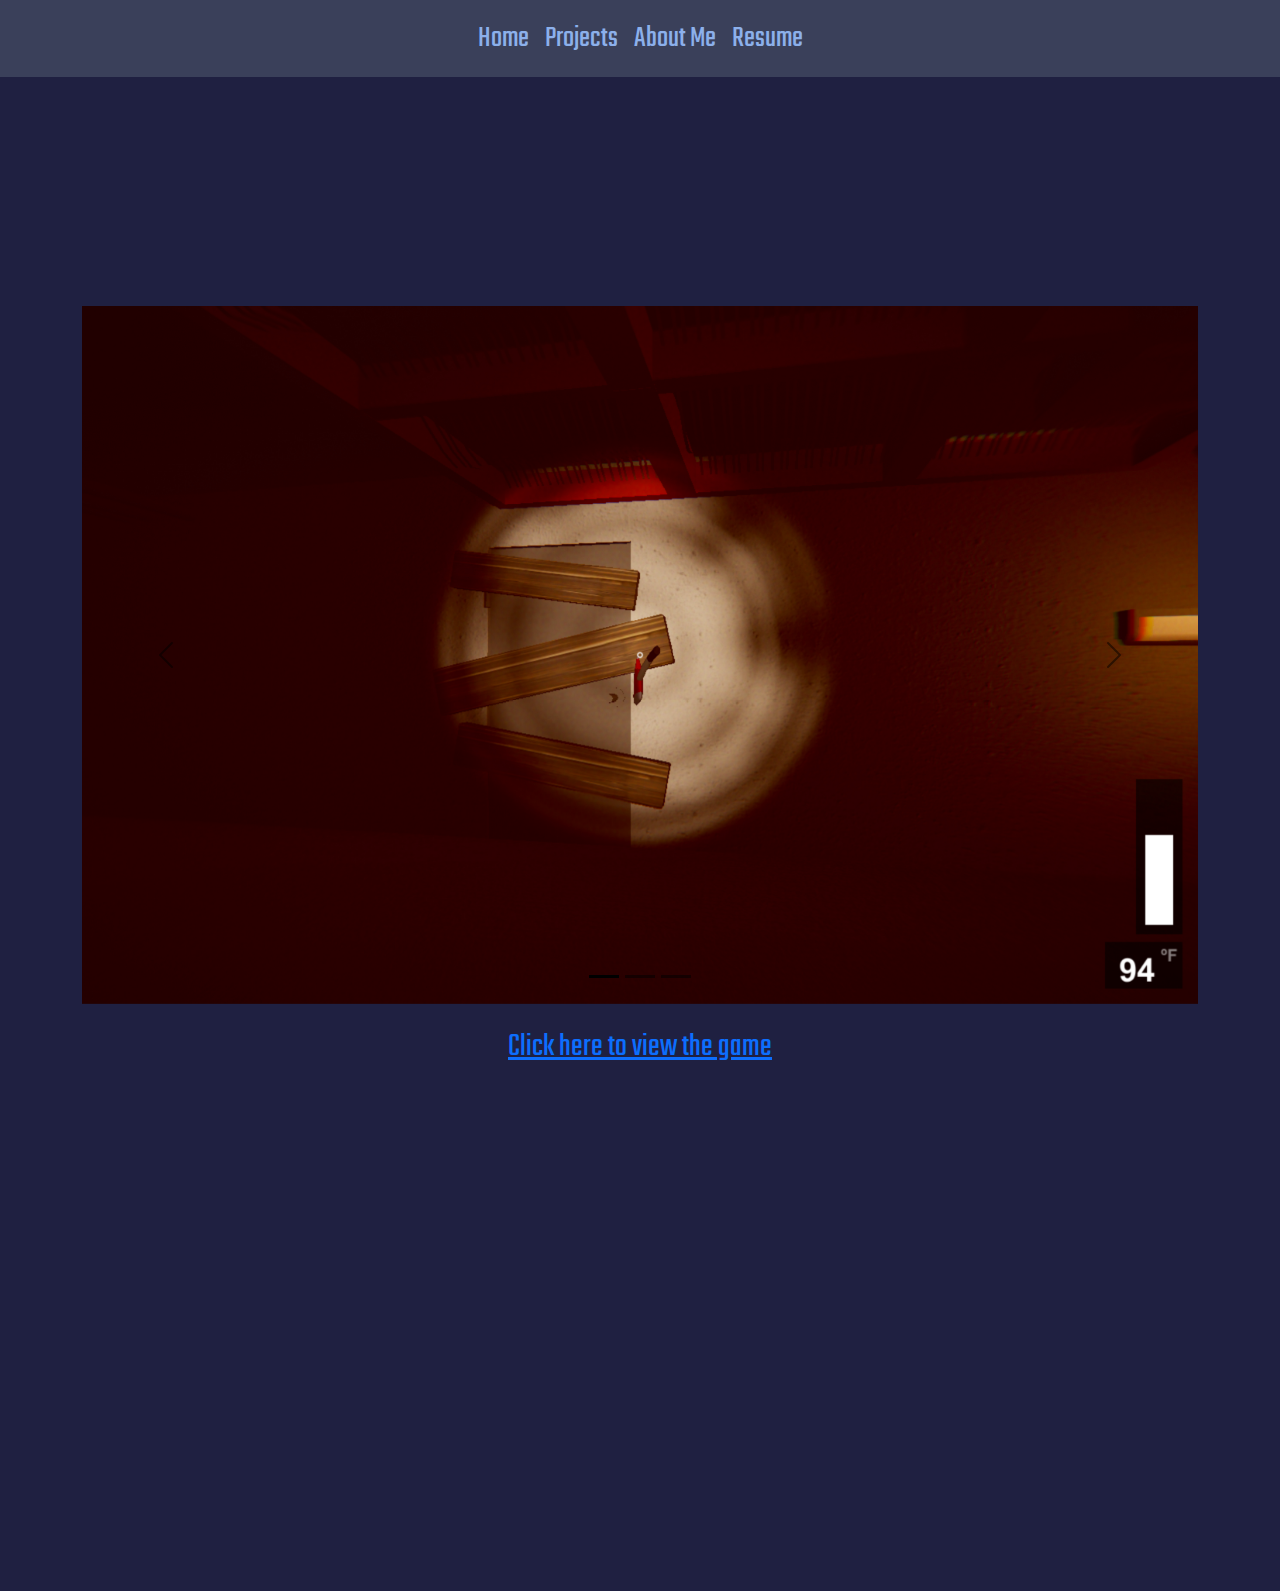
<file: Games/escape_stern_hall.html>
<!DOCTYPE html>
<html lang="en">
<head>
  <meta charset="UTF-8">
  <meta name="viewport" content="width=device-width, initial-scale=1.0">
  <title>Tyler Chin Games</title>
  <link href="https://cdn.jsdelivr.net/npm/bootstrap@5.3.0/dist/css/bootstrap.min.css" rel="stylesheet">
  <link rel="stylesheet" href="https://cdnjs.cloudflare.com/ajax/libs/font-awesome/6.5.0/css/all.min.css">
  <link href="../styles.css" rel="stylesheet">
</head>
<body>
  <div id="star-container"></div>
  <img src="../Resources/snailcursor.gif" id="follower" width="128" height="64">
  <div id="navbar-placeholder"></div>
  <script>
  fetch('../navbar.html')
    .then(res => res.text())
    .then(text => {
      document.getElementById('navbar-placeholder').innerHTML = text;
    });
  </script>

  <div class="container mt-4 text-center">
    <div id="home">
      <br>
      <br>
      <br>
    <h1 class="staggered-fade text">Escape Stern Hall</h1>
    <p style="font-size: 30px;" class="staggered-fade text">Escape Stern Hall is a puzzle escape-room-like game with the twist of having a rising temperature that the player must maintain</p>

<div id="carouselExampleIndicators" class="carousel carousel-dark slide">
    
    <div class="carousel-inner">
        <div class="carousel-item active">
          <img src="../Resources/stern1.jpg" class="d-block w-100" alt="...">
        </div>
        <div class="carousel-item">
            <img src="../Resources/stern2.jpg" class="d-block w-100" alt="...">
        </div>
        <div class="carousel-item">
            <img src="../Resources/stern3.png" class="d-block w-100" alt="...">
        </div>
    </div>

    <!-- move this below -->
    <div class="carousel-indicators">
        <button type="button" data-bs-target="#carouselExampleIndicators" data-bs-slide-to="0" class="active" aria-current="true" aria-label="Slide 1"></button>
        <button type="button" data-bs-target="#carouselExampleIndicators" data-bs-slide-to="1" aria-label="Slide 2"></button>
        <button type="button" data-bs-target="#carouselExampleIndicators" data-bs-slide-to="2" aria-label="Slide 3"></button>
    </div>

    <button class="carousel-control-prev" type="button" data-bs-target="#carouselExampleIndicators" data-bs-slide="prev">
        <span class="carousel-control-prev-icon" aria-hidden="true"></span>
        <span class="visually-hidden">Previous</span>
    </button>
    <button class="carousel-control-next" type="button" data-bs-target="#carouselExampleIndicators" data-bs-slide="next">
        <span class="carousel-control-next-icon" aria-hidden="true"></span>
        <span class="visually-hidden">Next</span>
    </button>
</div>

    <br>
    <h2 class="text"><a href="https://digitalmediaacademy.itch.io/escape-stern-hall"><u>Click here to view the game</u></a></h2>
    <br>
    <br>
    <p class="staggered-fade text">
      <span><u>Development Time:</u> 1 week</span>
      <span><u>Team Size:</u> 6</span>
      <span><u>Game Engine:</u> Unity</span>
    </p>
    <div class="text-border">
        <h2 class="staggered-fade text" style="font-size: 45px;"><u>My Involvement</u></h2>
        <ul class="staggered-fade text list-unstyled d-inline-block text-start">
            <li style="font-size: 35px;">Role: Lead Programmer</li>
            <li style="font-size: 35px;">Things I did:</li>
            <li style="color:white">- Player movement</li>
            <li style="color:white">- Temperature system</li>
            <li style="color:white">- Door keypad</li>
            <li style="color:white">- Fireaxe and wood breaking system</li>
            <li style="color:white">- Managed programmer task distribution and combined all mechanics together</li>
        </ul>
    </div>
    <br>
    <div class="text-border">
    <h2 class="staggered-fade text" style="font-size: 45px;"><u>Retrospective</u></h2>
    <ul class="staggered-fade text list-unstyled d-inline-block text-start">
        <li>
          This was the first game that I made with a team. The final product turned out to be a fun puzzle game.
          From this project, I was able to learn the workflow that goes in to develop a complete product of a game.
        </li>
    </div>
    </div>
      
    </div>
  </div>

  <script src="https://cdn.jsdelivr.net/npm/bootstrap@5.3.0/dist/js/bootstrap.bundle.min.js"></script>
  <script src="../script.js"></script>
</body>
</html>
</file>
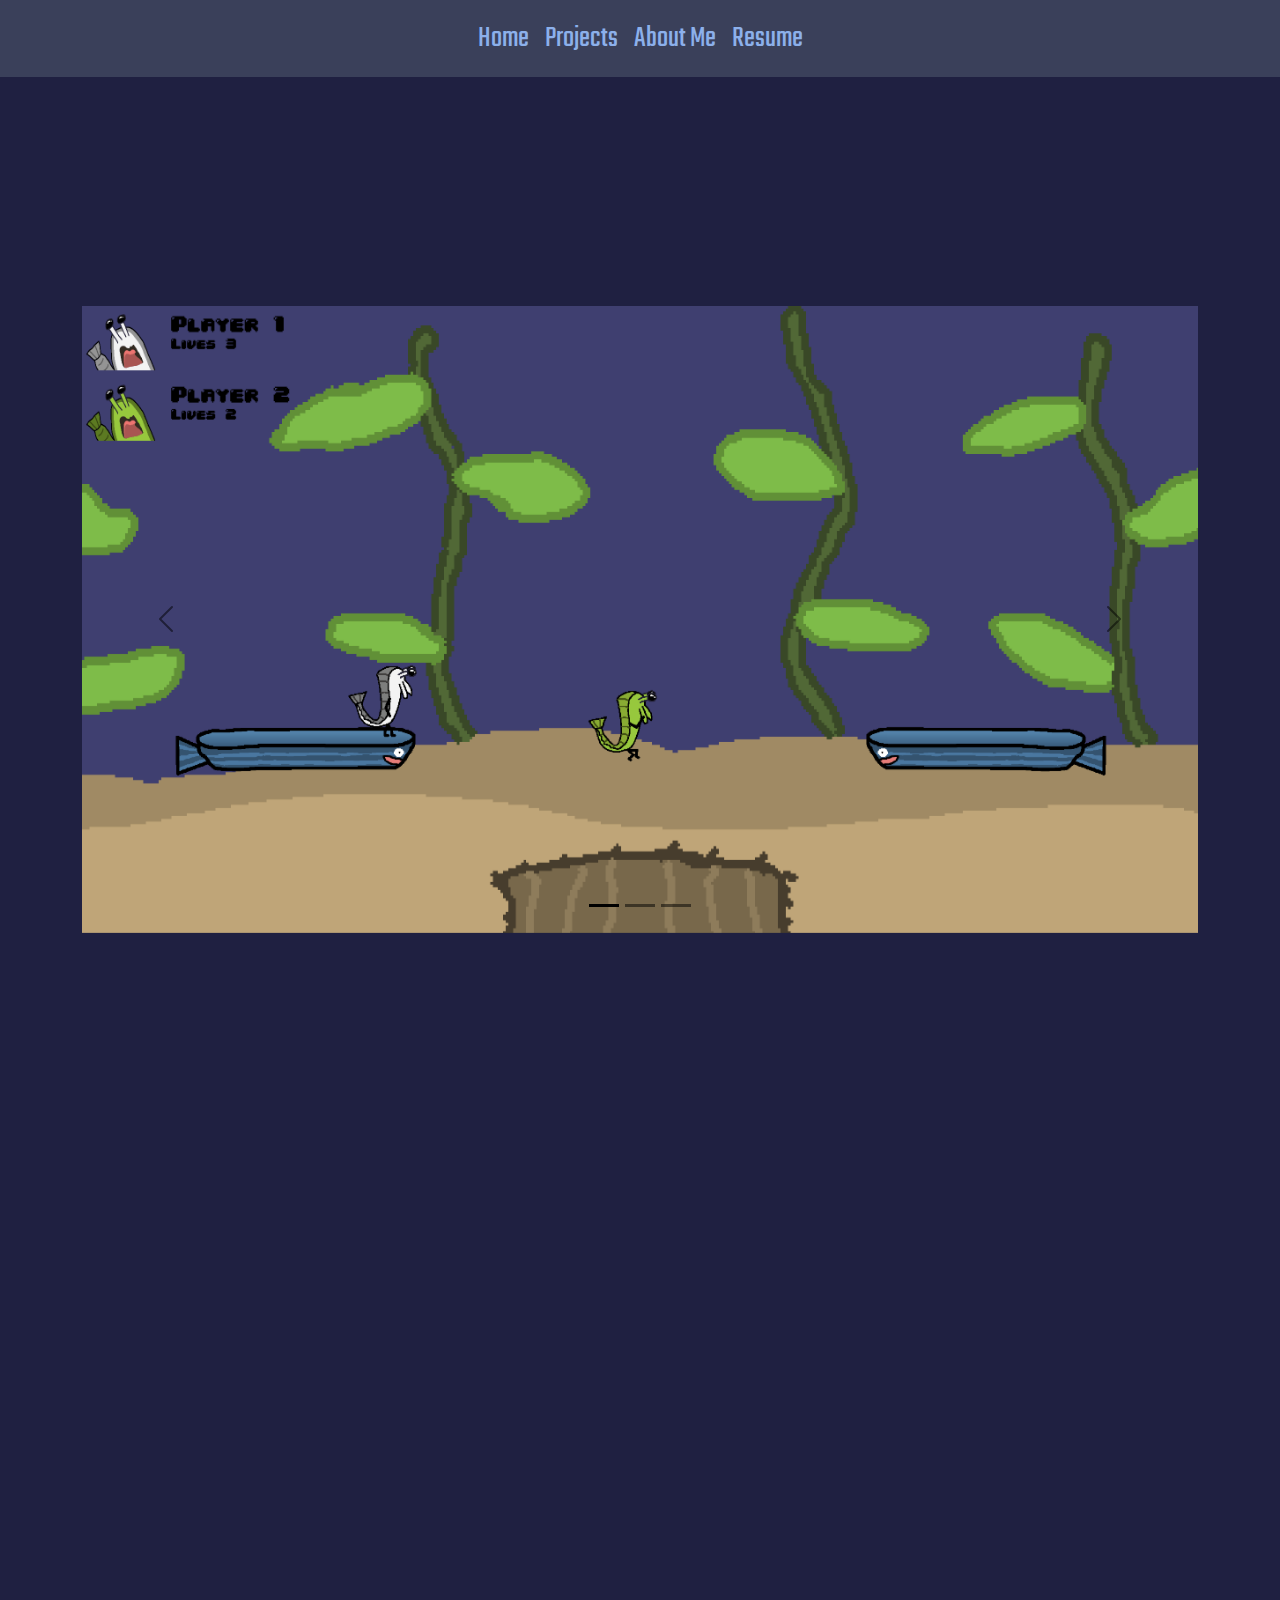
<file: Games/prawn_brawl.html>
<!DOCTYPE html>
<html lang="en">
<head>
  <meta charset="UTF-8">
  <meta name="viewport" content="width=device-width, initial-scale=1.0">
  <title>Tyler Chin Games</title>
  <link href="https://cdn.jsdelivr.net/npm/bootstrap@5.3.0/dist/css/bootstrap.min.css" rel="stylesheet">
  <link rel="stylesheet" href="https://cdnjs.cloudflare.com/ajax/libs/font-awesome/6.5.0/css/all.min.css">
  <link href="../styles.css" rel="stylesheet">
</head>
<body>
  <div id="star-container"></div>
  <img src="../Resources/snailcursor.gif" id="follower" width="128" height="64">
  <div id="navbar-placeholder"></div>
  <script>
  fetch('../navbar.html')
    .then(res => res.text())
    .then(text => {
      document.getElementById('navbar-placeholder').innerHTML = text;
    });
  </script>

  <div class="container mt-4 text-center">
    <div id="home">
      <br>
      <br>
      <br>
    <h1 class="staggered-fade text">Prawn Brawl</h1>
    <p style="font-size: 30px;" class="staggered-fade text">Battle your friends across three unique maps and three action-packed game modes in this 2D local multiplayer crustacean showdown.</p>

<div id="carouselExampleIndicators" class="carousel carousel-dark slide">
    
    <div class="carousel-inner">
        <div class="carousel-item active">
          <img src="../Resources/prawn1.png" class="d-block w-100" alt="...">
        </div>
        <div class="carousel-item">
            <img src="../Resources/prawn2.png" class="d-block w-100" alt="...">
        </div>
        <div class="carousel-item">
            <img src="../Resources/prawn3.png" class="d-block w-100" alt="...">
        </div>
    </div>

    <!-- move this below -->
    <div class="carousel-indicators">
        <button type="button" data-bs-target="#carouselExampleIndicators" data-bs-slide-to="0" class="active" aria-current="true" aria-label="Slide 1"></button>
        <button type="button" data-bs-target="#carouselExampleIndicators" data-bs-slide-to="1" aria-label="Slide 2"></button>
        <button type="button" data-bs-target="#carouselExampleIndicators" data-bs-slide-to="2" aria-label="Slide 3"></button>
    </div>

    <button class="carousel-control-prev" type="button" data-bs-target="#carouselExampleIndicators" data-bs-slide="prev">
        <span class="carousel-control-prev-icon" aria-hidden="true"></span>
        <span class="visually-hidden">Previous</span>
    </button>
    <button class="carousel-control-next" type="button" data-bs-target="#carouselExampleIndicators" data-bs-slide="next">
        <span class="carousel-control-next-icon" aria-hidden="true"></span>
        <span class="visually-hidden">Next</span>
    </button>
</div>

    <br>
<iframe frameborder="0" src="https://itch.io/embed/4208303?bg_color=306bff&amp;fg_color=ffffff" width="552" height="167"><a href="https://mappofu.itch.io/prawn-brawl">Prawn Brawl by Mappofu</a></iframe>    <br>
    <br>
    <p class="staggered-fade text">
      <span><u>Development Time:</u> 1 week</span>
      <span><u>Team Size:</u> Solo</span>
      <span><u>Game Engine:</u> Godot</span>
    </p>
    <div class="text-border">
        <h2 class="staggered-fade text" style="font-size: 45px;"><u>My Involvement</u></h2>
        <ul class="staggered-fade text list-unstyled d-inline-block text-start">
            <li style="font-size: 35px;">Role: Solo Developer</li>
            <li style="font-size: 35px;">Things I did:</li>
            <li style="color:white">- Intuitive Menu Selection</li>
            <li style="color:white">- Local Multiplayer System</li>
            <li style="color:white">- Player Controls</li>
            <li style="color:white">- Game State Management</li>
            <li style="color:white">- Game Art</li>
        </ul>
    </div>
    <br>
    <div class="text-border">
    <h2 class="staggered-fade text" style="font-size: 45px;"><u>Retrospective</u></h2>
    <ul class="staggered-fade text list-unstyled d-inline-block text-start">
        <li>I haven't made a solo game in a while, but I still wanted to challenge myself.
          I decided to make a multiplayer game because I enjoyed playing games with my friends and I wanted to create a game that gave that same experience.
          I was able to implement the core mechanics within the first few days, and spent the rest of the time playtesting and polishing the game.
          I would say that I had the most fun making this game out of all the games I've made so far.
          At the game showcase, I played my game with my friends and also strangers which showed me how much value my game had in bringing people together and forming new relationships through a fun, engaging experience.
        </li>
    </div>
    </div>
      
    </div>
  </div>

  <script src="https://cdn.jsdelivr.net/npm/bootstrap@5.3.0/dist/js/bootstrap.bundle.min.js"></script>
  <script src="../script.js"></script>
</body>
</html>
</file>
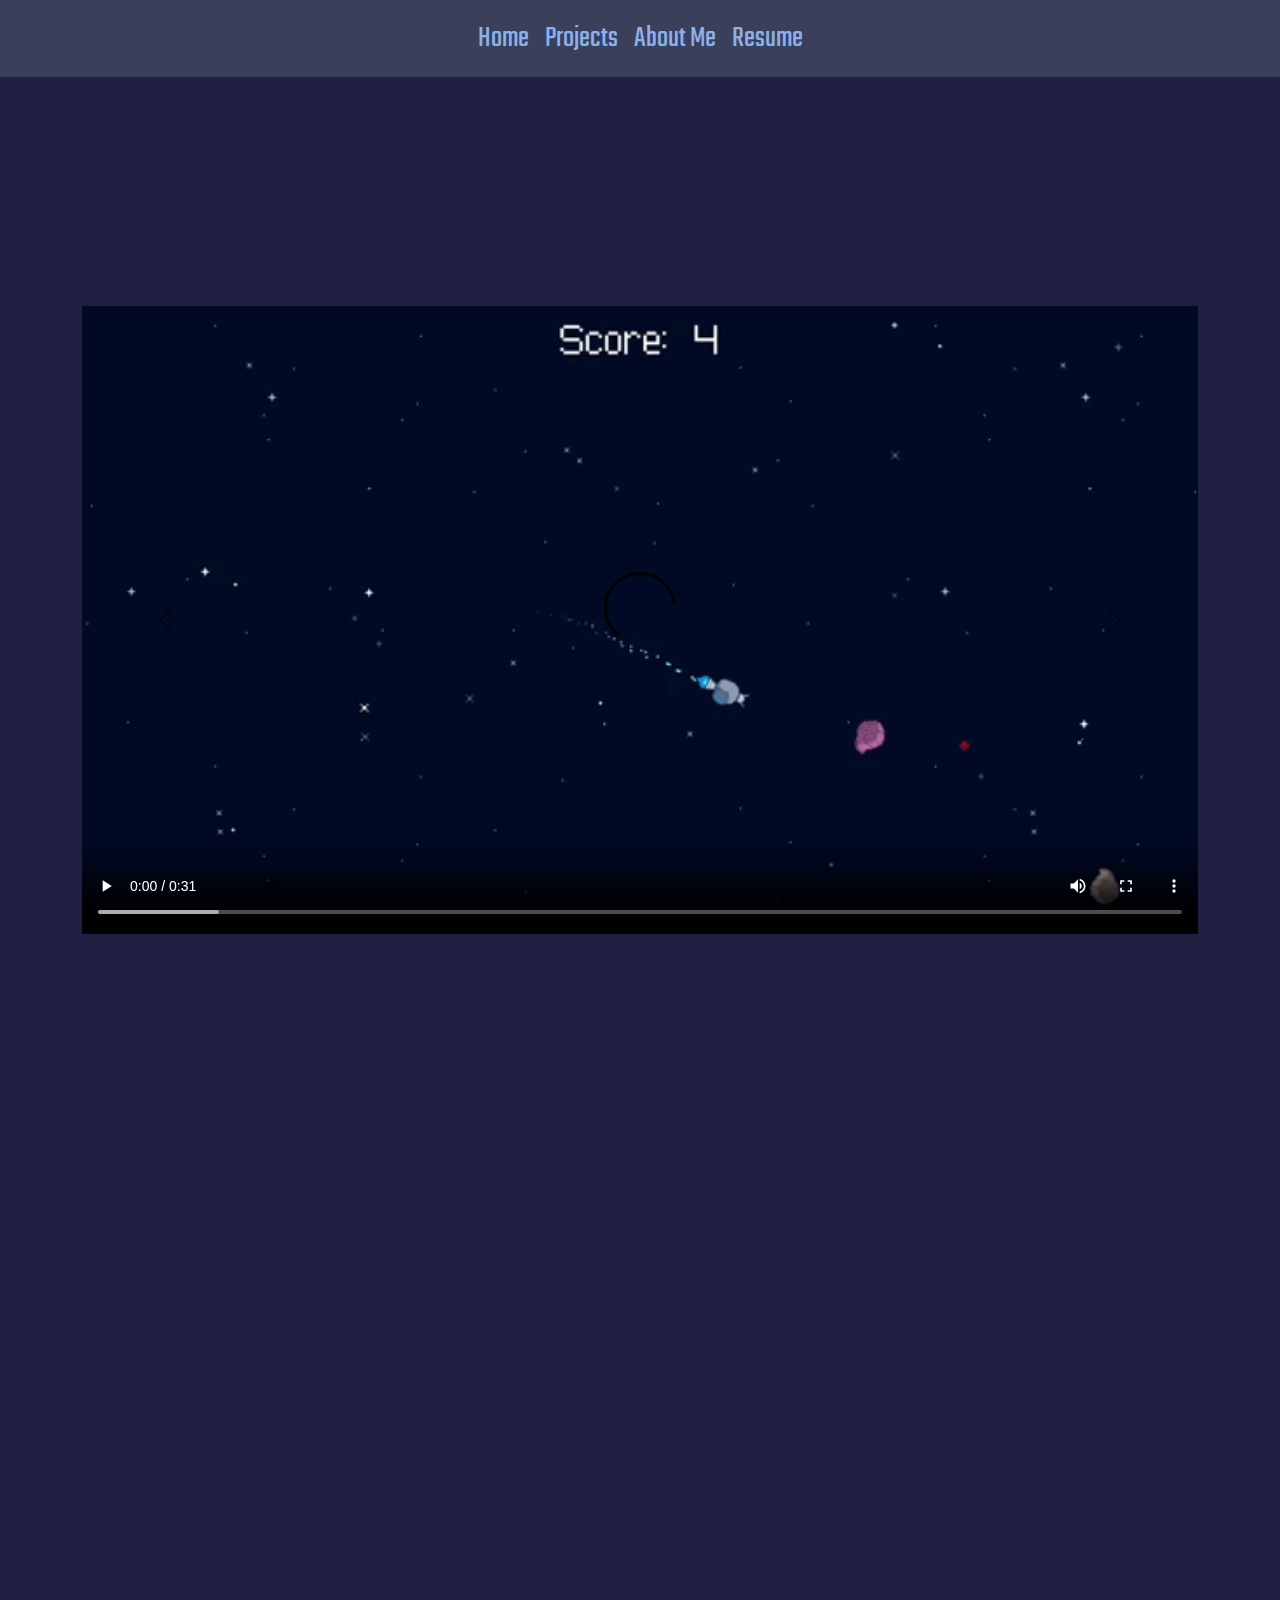
<file: Games/snail_space.html>
<!DOCTYPE html>
<html lang="en">
<head>
  <meta charset="UTF-8">
  <meta name="viewport" content="width=device-width, initial-scale=1.0">
  <title>Tyler Chin Games</title>
  <link href="https://cdn.jsdelivr.net/npm/bootstrap@5.3.0/dist/css/bootstrap.min.css" rel="stylesheet">
  <link rel="stylesheet" href="https://cdnjs.cloudflare.com/ajax/libs/font-awesome/6.5.0/css/all.min.css">
  <link href="../styles.css" rel="stylesheet">
</head>
<body>
  <div id="star-container"></div>
  <img src="../Resources/snailcursor.gif" id="follower" width="128" height="64">
  <div id="navbar-placeholder"></div>
  <script>
  fetch('../navbar.html')
    .then(res => res.text())
    .then(text => {
      document.getElementById('navbar-placeholder').innerHTML = text;
    });
  </script>

  <div class="container mt-4 text-center">
    <div id="home">
      <br>
      <br>
      <br>
    <h1 class="staggered-fade text">Snail Space</h1>
    <p style="font-size: 30px;" class="staggered-fade text">Snail Space is an endless arcade-style game where you control a snail spaceship while destroying asteroids and enemy robot snails</p>

<div id="carouselExampleIndicators" class="carousel carousel-dark slide">
    
    <div class="carousel-inner">
        <div class="carousel-item active">
            <video class="d-block w-100" controls>
                <source src="../Resources/Snailspace Video.mp4" type="video/mp4">
                Your browser does not support the video tag.
            </video>
        </div>
        <div class="carousel-item">
            <video class="d-block w-100" controls>
                <source src="../Resources/Snailspace Video1.mp4" type="video/mp4">
                Your browser does not support the video tag.
            </video>
        </div>
        <div class="carousel-item">
            <img src="../Resources/Snail1.png" class="d-block w-100" alt="...">
        </div>
    </div>

    <!-- move this below -->
    <div class="carousel-indicators">
        <button type="button" data-bs-target="#carouselExampleIndicators" data-bs-slide-to="0" class="active" aria-current="true" aria-label="Slide 1"></button>
        <button type="button" data-bs-target="#carouselExampleIndicators" data-bs-slide-to="1" aria-label="Slide 2"></button>
        <button type="button" data-bs-target="#carouselExampleIndicators" data-bs-slide-to="2" aria-label="Slide 3"></button>
    </div>

    <button class="carousel-control-prev" type="button" data-bs-target="#carouselExampleIndicators" data-bs-slide="prev">
        <span class="carousel-control-prev-icon" aria-hidden="true"></span>
        <span class="visually-hidden">Previous</span>
    </button>
    <button class="carousel-control-next" type="button" data-bs-target="#carouselExampleIndicators" data-bs-slide="next">
        <span class="carousel-control-next-icon" aria-hidden="true"></span>
        <span class="visually-hidden">Next</span>
    </button>
</div>

    <br>
    <iframe frameborder="0" src="https://itch.io/embed/2989719?bg_color=03002b&amp;fg_color=ffffff" width="552" height="167"><a href="https://anniedebry.itch.io/snail-space">Snailspace by Annie de Bry, wesleyhatch, LiamHealey, Enoch-Nielsen, GameboyFunny, Logan Waller</a></iframe>
    <br>
    <br>
    <p class="staggered-fade text">
      <span><u>Development Time:</u> 2 days</span>
      <span><u>Team Size:</u> 7</span>
      <span><u>Game Engine:</u> Godot</span>
    </p>
    <div class="text-border">
        <h2 class="staggered-fade text" style="font-size: 45px;"><u>My Involvement</u></h2>
        <ul class="staggered-fade text list-unstyled d-inline-block text-start">
            <li style="font-size: 35px;">Role: Programmer</li>
            <li style="font-size: 35px;">Things I implemented:</li>
            <li style="color:white">- Main Menu</li>
            <li style="color:white">- Powerups</li>
            <li style="color:white">- Game over screen with score analytics</li>
        </ul>
    </div>
    <br>
    <div class="text-border">
    <h2 class="staggered-fade text" style="font-size: 45px;"><u>Retrospective</u></h2>
    <ul class="staggered-fade text list-unstyled d-inline-block text-start">
        <li>For my first time using the Godot engine, I would say this project turned out very successful.</li>
        <br>
        <li>
          The game had a simple concept of avoiding astroids in space with a snail space ship, so I focused on adding juice and making the mechanics satisfying to interact with. Although I mainly worked on the user interface, I gained valuable insights into how the Godot engine works and the fundamental mechanics I’ll use in future projects.
        </li>
    </div>
    </div>
      
    </div>
  </div>

  <script src="https://cdn.jsdelivr.net/npm/bootstrap@5.3.0/dist/js/bootstrap.bundle.min.js"></script>
  <script src="../script.js"></script>
</body>
</html>
</file>
<file: styles.css>
.staggered-fade {
    opacity: 0;
    transform: translateY(-30px);
    animation: dropFadeIn 0.5s ease-out forwards;
  }

@keyframes dropFadeIn {
    to {
    opacity: 1;
    transform: translateY(0);
    }
}

.text{
    color: #FFDE9C;
}

body{
    background-color: #1F2041;
    font-family: 'MyFont', sans-serif;
}

.bg-navbar{
    background-color: #3a405a;
}

.nav-link{
    color: #8cb0eb;
    font-size: 30px;
    transition: transform 0.3s ease;
}
.nav-link:hover{
    color: #CCDBF3;
    transform: rotate(10deg);
}

@font-face {
    font-family: 'MyFont';
    src: url('Teko-Regular.ttf') format('truetype');
}

h1 {
    font-size: 80px;
}
  
h3 {
    font-size: 50px;
}
  
.star {
    position: absolute;
    width: 2px;
    height: 2px;
    background: white;
    border-radius: 50%;
    animation: twinkle 2s infinite ease-in-out;
  }

  @keyframes twinkle {
    0%, 100% { opacity: 0.3; }
    50% { opacity: 1; }
  }



  .fab {
    display: inline-flex;
    align-items: center;
    justify-content: center;
    font-size: 30px;
    width: 70px;
    height: 70px;
    border-radius: 50%;
    background: #FFDE9C;
    margin: 5px 10px;
    text-decoration: none;
    color: #1F2041;
    transition: transform 0.3s ease;
}


.fab.staggered-fade:hover {
    transform: scale(1.2) !important;
  }

.card{
    margin: 5px 10px;
    width: 20rem;
}

.card-title{
    font-size: 30px;
}

.card-text{
    font-size: 25px;
}

#follower {
    position: absolute;
    transform: translate(-50%, -50%) rotate(0deg);
    pointer-events: none;
    z-index: 0;
}
</file>
